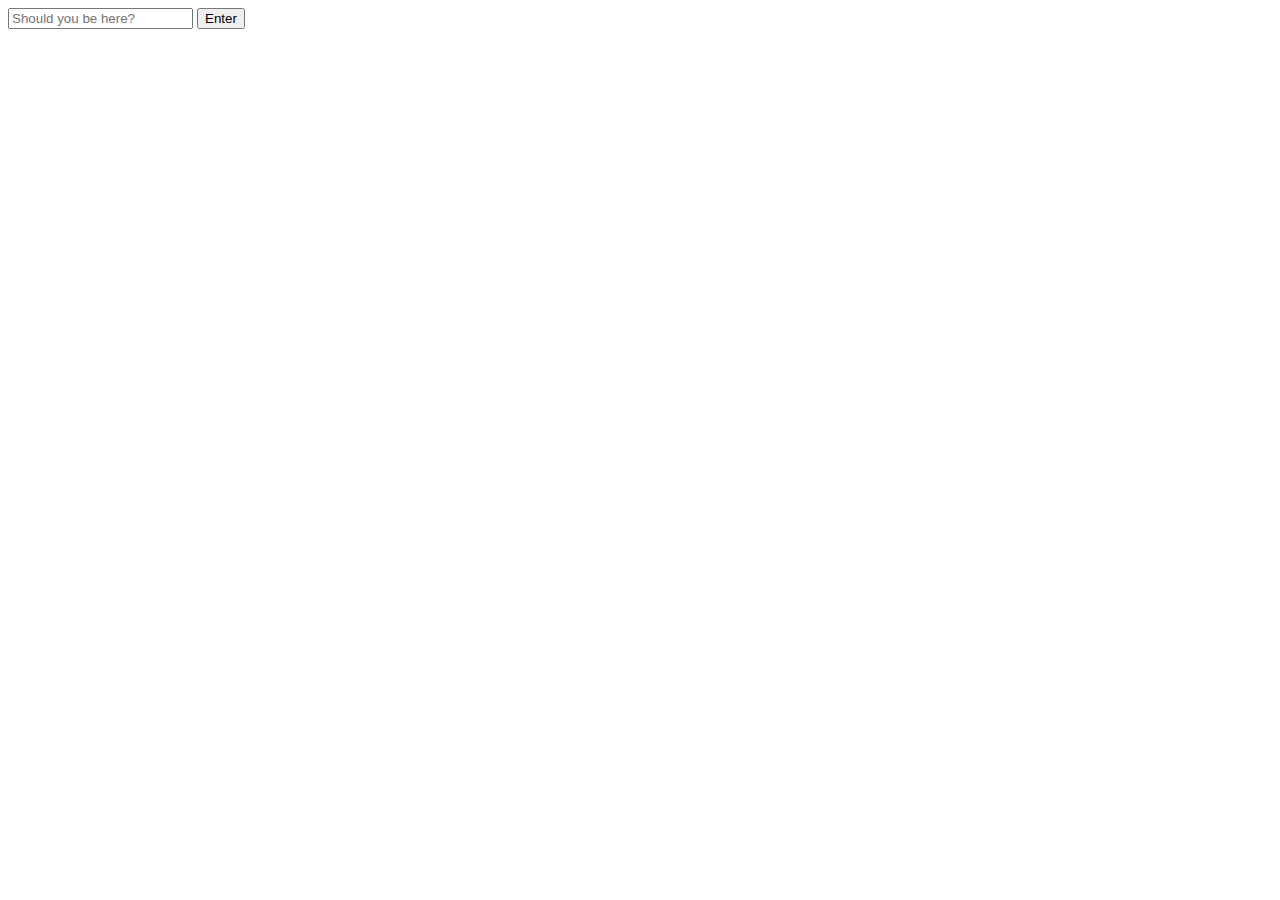
<file: index.html>
<!DOCTYPE html>
<html lang="en">

<head>
  <meta charset="utf-8">
  <meta http-equiv="X-UA-Compatible" content="IE=edge">
  <meta name="viewport" content="width=device-width, initial-scale=1">
  <title>Should you be here?</title>
</head>

<body>
  <input type="text" id="confirmIdentityBox" name="confirmIdentityBox" placeholder="Should you be here?">
  <input type="submit" id="confirmIdentityBtn" name="confirmIdentityBtn" value="Enter">

  <script src="https://ajax.googleapis.com/ajax/libs/jquery/1.12.4/jquery.min.js"></script>

  <script type="text/javascript">
  (function(){
    $("#confirmIdentityBtn").on("click", function(){
      var val = $("#confirmIdentityBox").val();
      if(val === "qwe"){
        var url = window.location.href;
        if(url.indexOf("index.html") > -1){
          url = url.replace("index.html", "uikits-cendyn-2017-01.html");
        } else {
          url = url + "uikits-cendyn-2017-01.html";
        }
        window.location = url;
      } else {
        alert("Try again!")
      }
    })
  }())
  </script>

</body>

</html>
</file>
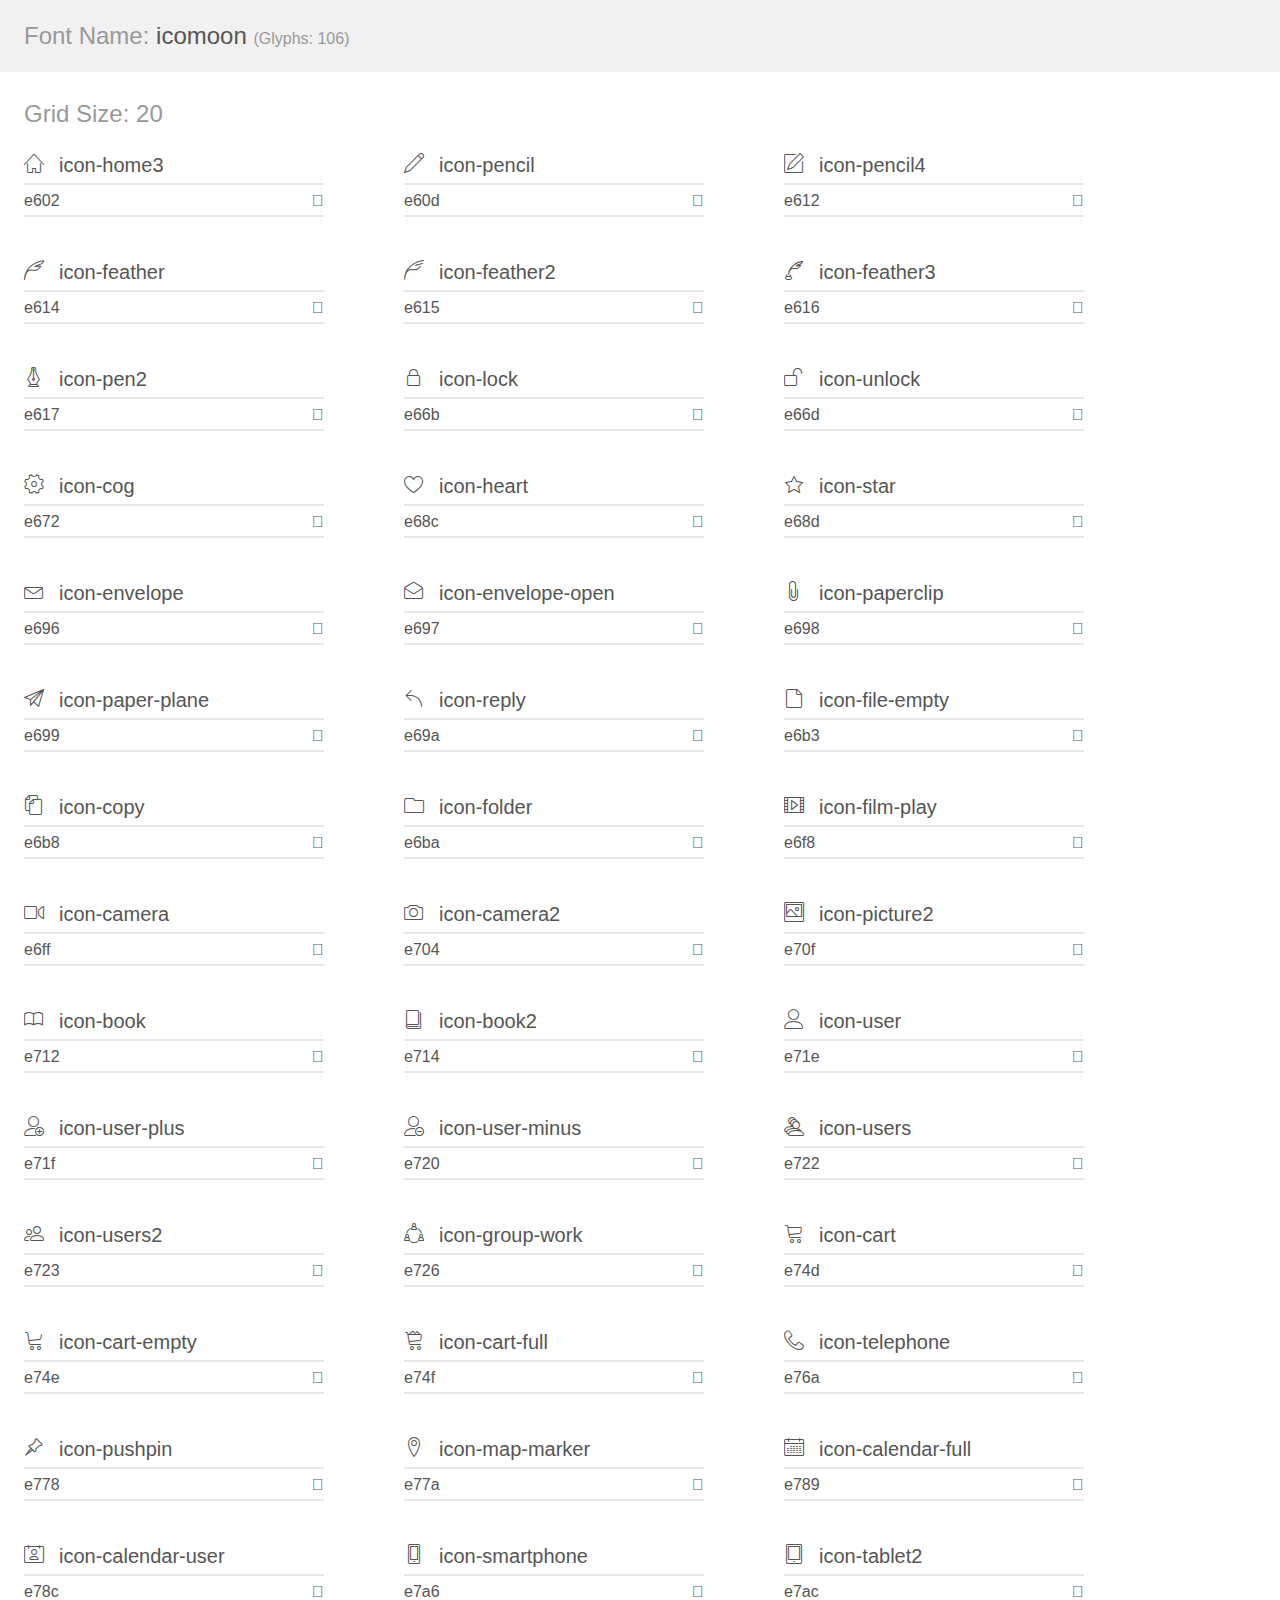
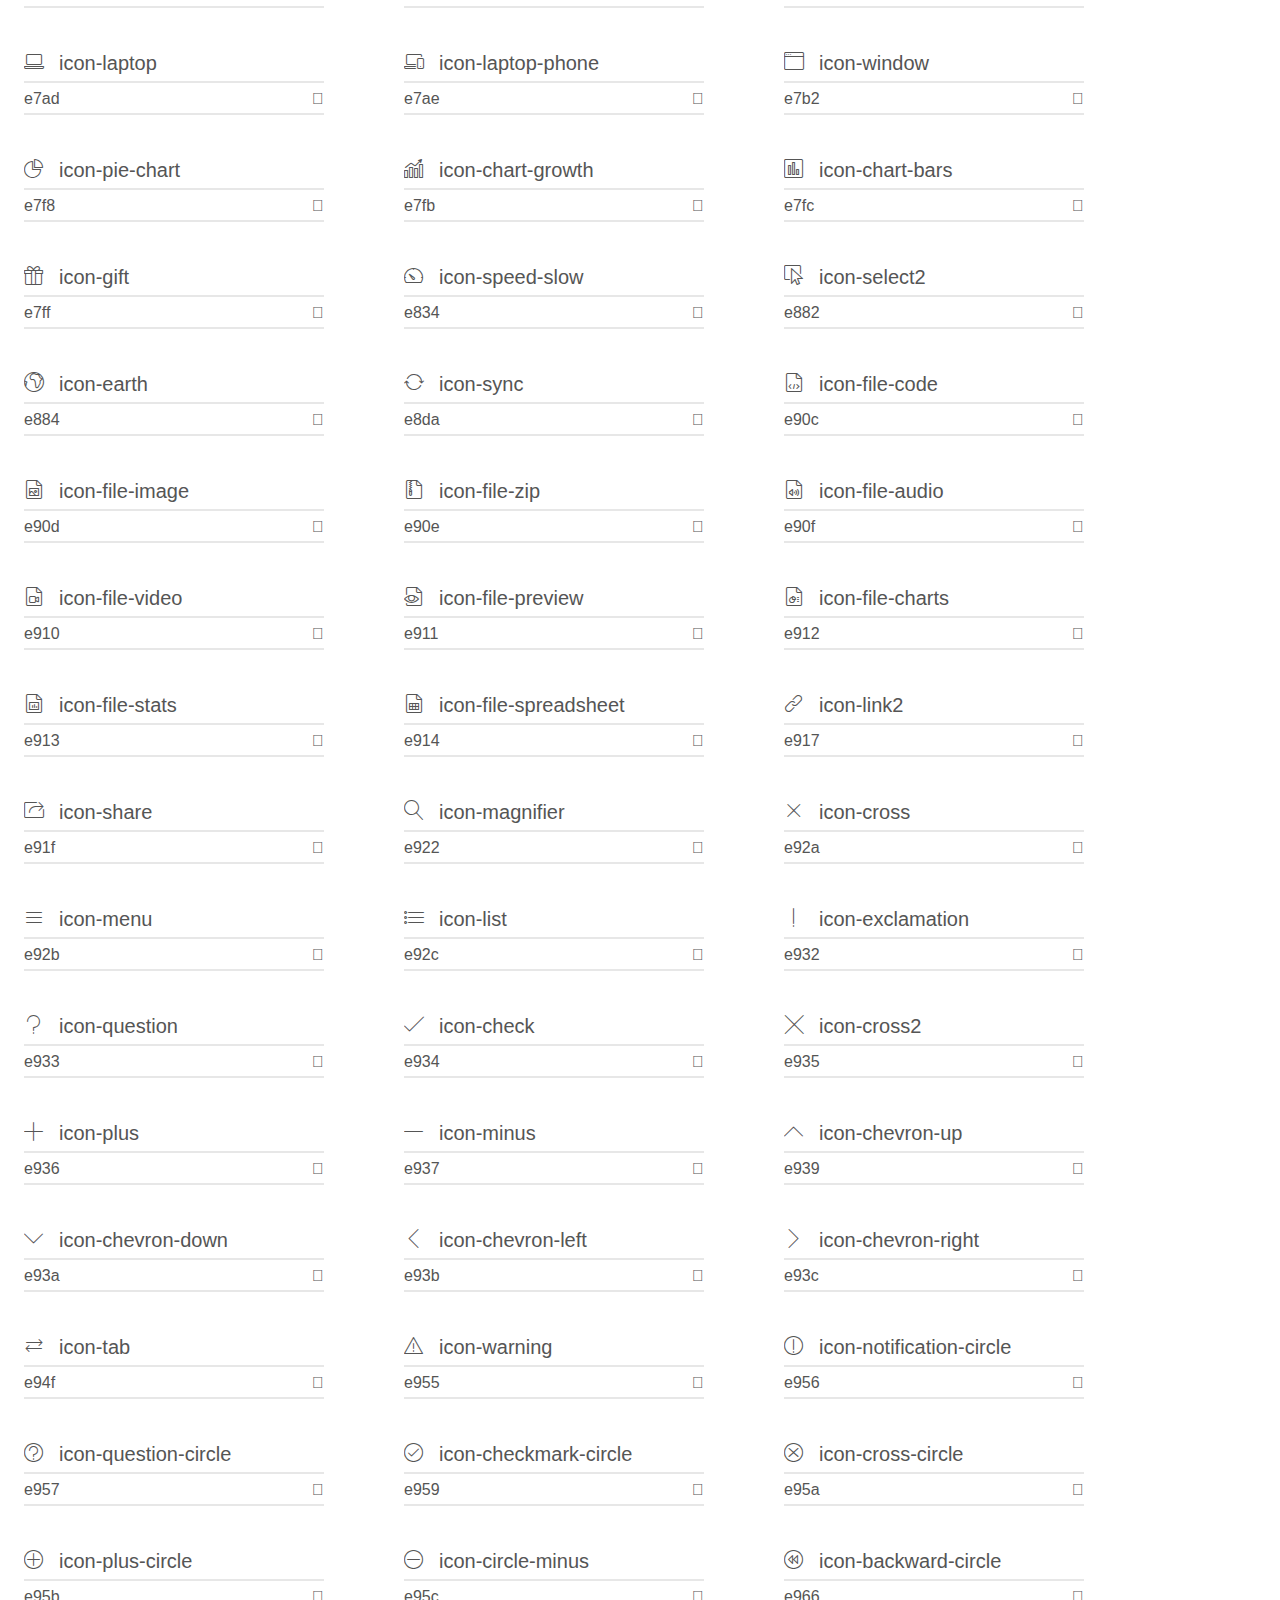
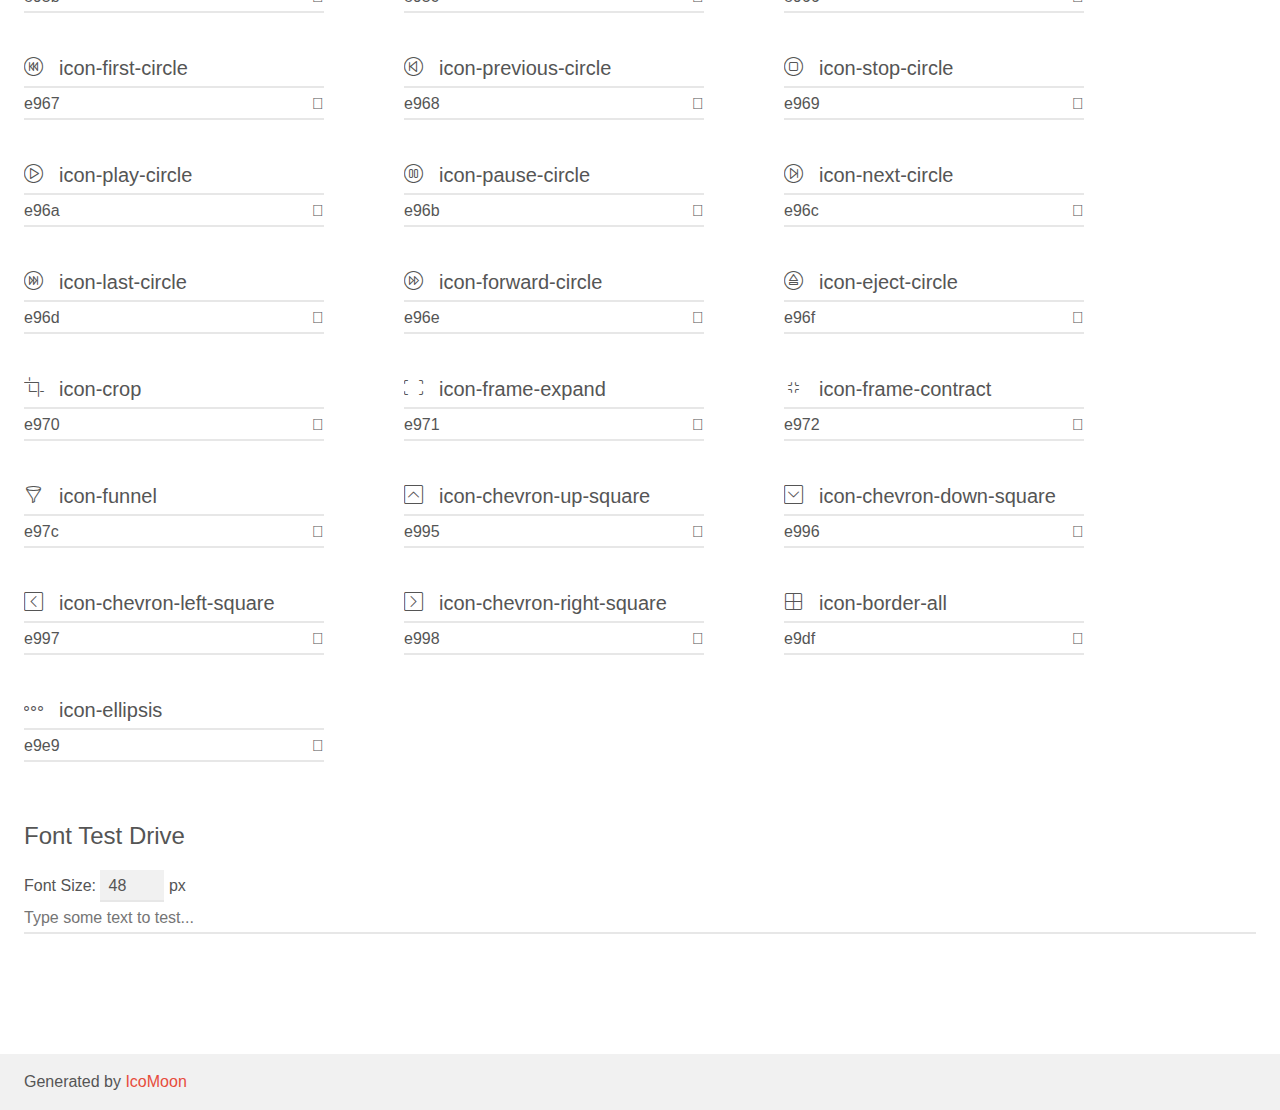
<file: icomoon/demo.html>
<!doctype html>
<html>
<head>
    <meta charset="utf-8">
    <title>IcoMoon Demo</title>
    <meta name="description" content="An Icon Font Generated By IcoMoon.io">
    <meta name="viewport" content="width=device-width, initial-scale=1">
    <link rel="stylesheet" href="demo-files/demo.css">
    <link rel="stylesheet" href="style.css"></head>
<body>
    <div class="bgc1 clearfix">
        <h1 class="mhmm mvm"><span class="fgc1">Font Name:</span> icomoon <small class="fgc1">(Glyphs:&nbsp;106)</small></h1>
    </div>
    <div class="clearfix mhl ptl">
        <h1 class="mvm mtn fgc1">Grid Size: 20</h1>
        <div class="glyph fs1">
            <div class="clearfix bshadow0 pbs">
                <span class="icon-home3">
                
                </span>
                <span class="mls"> icon-home3</span>
            </div>
            <fieldset class="fs0 size1of1 clearfix hidden-false">
                <input type="text" readonly value="e602" class="unit size1of2" />
                <input type="text" maxlength="1" readonly value="&#xe602;" class="unitRight size1of2 talign-right" />
            </fieldset>
            <div class="fs0 bshadow0 clearfix hidden-true">
                <span class="unit pvs fgc1">liga: </span>
                <input type="text" readonly value="home3, building3" class="liga unitRight" />
            </div>
        </div>
        <div class="glyph fs1">
            <div class="clearfix bshadow0 pbs">
                <span class="icon-pencil">
                
                </span>
                <span class="mls"> icon-pencil</span>
            </div>
            <fieldset class="fs0 size1of1 clearfix hidden-false">
                <input type="text" readonly value="e60d" class="unit size1of2" />
                <input type="text" maxlength="1" readonly value="&#xe60d;" class="unitRight size1of2 talign-right" />
            </fieldset>
            <div class="fs0 bshadow0 clearfix hidden-true">
                <span class="unit pvs fgc1">liga: </span>
                <input type="text" readonly value="pencil, write" class="liga unitRight" />
            </div>
        </div>
        <div class="glyph fs1">
            <div class="clearfix bshadow0 pbs">
                <span class="icon-pencil4">
                
                </span>
                <span class="mls"> icon-pencil4</span>
            </div>
            <fieldset class="fs0 size1of1 clearfix hidden-false">
                <input type="text" readonly value="e612" class="unit size1of2" />
                <input type="text" maxlength="1" readonly value="&#xe612;" class="unitRight size1of2 talign-right" />
            </fieldset>
            <div class="fs0 bshadow0 clearfix hidden-true">
                <span class="unit pvs fgc1">liga: </span>
                <input type="text" readonly value="pencil4, write5" class="liga unitRight" />
            </div>
        </div>
        <div class="glyph fs1">
            <div class="clearfix bshadow0 pbs">
                <span class="icon-feather">
                
                </span>
                <span class="mls"> icon-feather</span>
            </div>
            <fieldset class="fs0 size1of1 clearfix hidden-false">
                <input type="text" readonly value="e614" class="unit size1of2" />
                <input type="text" maxlength="1" readonly value="&#xe614;" class="unitRight size1of2 talign-right" />
            </fieldset>
            <div class="fs0 bshadow0 clearfix hidden-true">
                <span class="unit pvs fgc1">liga: </span>
                <input type="text" readonly value="feather, write7" class="liga unitRight" />
            </div>
        </div>
        <div class="glyph fs1">
            <div class="clearfix bshadow0 pbs">
                <span class="icon-feather2">
                
                </span>
                <span class="mls"> icon-feather2</span>
            </div>
            <fieldset class="fs0 size1of1 clearfix hidden-false">
                <input type="text" readonly value="e615" class="unit size1of2" />
                <input type="text" maxlength="1" readonly value="&#xe615;" class="unitRight size1of2 talign-right" />
            </fieldset>
            <div class="fs0 bshadow0 clearfix hidden-true">
                <span class="unit pvs fgc1">liga: </span>
                <input type="text" readonly value="feather2, write8" class="liga unitRight" />
            </div>
        </div>
        <div class="glyph fs1">
            <div class="clearfix bshadow0 pbs">
                <span class="icon-feather3">
                
                </span>
                <span class="mls"> icon-feather3</span>
            </div>
            <fieldset class="fs0 size1of1 clearfix hidden-false">
                <input type="text" readonly value="e616" class="unit size1of2" />
                <input type="text" maxlength="1" readonly value="&#xe616;" class="unitRight size1of2 talign-right" />
            </fieldset>
            <div class="fs0 bshadow0 clearfix hidden-true">
                <span class="unit pvs fgc1">liga: </span>
                <input type="text" readonly value="feather3, write9" class="liga unitRight" />
            </div>
        </div>
        <div class="glyph fs1">
            <div class="clearfix bshadow0 pbs">
                <span class="icon-pen2">
                
                </span>
                <span class="mls"> icon-pen2</span>
            </div>
            <fieldset class="fs0 size1of1 clearfix hidden-false">
                <input type="text" readonly value="e617" class="unit size1of2" />
                <input type="text" maxlength="1" readonly value="&#xe617;" class="unitRight size1of2 talign-right" />
            </fieldset>
            <div class="fs0 bshadow0 clearfix hidden-true">
                <span class="unit pvs fgc1">liga: </span>
                <input type="text" readonly value="pen2, write10" class="liga unitRight" />
            </div>
        </div>
        <div class="glyph fs1">
            <div class="clearfix bshadow0 pbs">
                <span class="icon-lock">
                
                </span>
                <span class="mls"> icon-lock</span>
            </div>
            <fieldset class="fs0 size1of1 clearfix hidden-false">
                <input type="text" readonly value="e66b" class="unit size1of2" />
                <input type="text" maxlength="1" readonly value="&#xe66b;" class="unitRight size1of2 talign-right" />
            </fieldset>
            <div class="fs0 bshadow0 clearfix hidden-true">
                <span class="unit pvs fgc1">liga: </span>
                <input type="text" readonly value="lock, privacy" class="liga unitRight" />
            </div>
        </div>
        <div class="glyph fs1">
            <div class="clearfix bshadow0 pbs">
                <span class="icon-unlock">
                
                </span>
                <span class="mls"> icon-unlock</span>
            </div>
            <fieldset class="fs0 size1of1 clearfix hidden-false">
                <input type="text" readonly value="e66d" class="unit size1of2" />
                <input type="text" maxlength="1" readonly value="&#xe66d;" class="unitRight size1of2 talign-right" />
            </fieldset>
            <div class="fs0 bshadow0 clearfix hidden-true">
                <span class="unit pvs fgc1">liga: </span>
                <input type="text" readonly value="unlock, lock2" class="liga unitRight" />
            </div>
        </div>
        <div class="glyph fs1">
            <div class="clearfix bshadow0 pbs">
                <span class="icon-cog">
                
                </span>
                <span class="mls"> icon-cog</span>
            </div>
            <fieldset class="fs0 size1of1 clearfix hidden-false">
                <input type="text" readonly value="e672" class="unit size1of2" />
                <input type="text" maxlength="1" readonly value="&#xe672;" class="unitRight size1of2 talign-right" />
            </fieldset>
            <div class="fs0 bshadow0 clearfix hidden-true">
                <span class="unit pvs fgc1">liga: </span>
                <input type="text" readonly value="cog, gear" class="liga unitRight" />
            </div>
        </div>
        <div class="glyph fs1">
            <div class="clearfix bshadow0 pbs">
                <span class="icon-heart">
                
                </span>
                <span class="mls"> icon-heart</span>
            </div>
            <fieldset class="fs0 size1of1 clearfix hidden-false">
                <input type="text" readonly value="e68c" class="unit size1of2" />
                <input type="text" maxlength="1" readonly value="&#xe68c;" class="unitRight size1of2 talign-right" />
            </fieldset>
            <div class="fs0 bshadow0 clearfix hidden-true">
                <span class="unit pvs fgc1">liga: </span>
                <input type="text" readonly value="heart, love" class="liga unitRight" />
            </div>
        </div>
        <div class="glyph fs1">
            <div class="clearfix bshadow0 pbs">
                <span class="icon-star">
                
                </span>
                <span class="mls"> icon-star</span>
            </div>
            <fieldset class="fs0 size1of1 clearfix hidden-false">
                <input type="text" readonly value="e68d" class="unit size1of2" />
                <input type="text" maxlength="1" readonly value="&#xe68d;" class="unitRight size1of2 talign-right" />
            </fieldset>
            <div class="fs0 bshadow0 clearfix hidden-true">
                <span class="unit pvs fgc1">liga: </span>
                <input type="text" readonly value="star, rating" class="liga unitRight" />
            </div>
        </div>
        <div class="glyph fs1">
            <div class="clearfix bshadow0 pbs">
                <span class="icon-envelope">
                
                </span>
                <span class="mls"> icon-envelope</span>
            </div>
            <fieldset class="fs0 size1of1 clearfix hidden-false">
                <input type="text" readonly value="e696" class="unit size1of2" />
                <input type="text" maxlength="1" readonly value="&#xe696;" class="unitRight size1of2 talign-right" />
            </fieldset>
            <div class="fs0 bshadow0 clearfix hidden-true">
                <span class="unit pvs fgc1">liga: </span>
                <input type="text" readonly value="envelope, mail2" class="liga unitRight" />
            </div>
        </div>
        <div class="glyph fs1">
            <div class="clearfix bshadow0 pbs">
                <span class="icon-envelope-open">
                
                </span>
                <span class="mls"> icon-envelope-open</span>
            </div>
            <fieldset class="fs0 size1of1 clearfix hidden-false">
                <input type="text" readonly value="e697" class="unit size1of2" />
                <input type="text" maxlength="1" readonly value="&#xe697;" class="unitRight size1of2 talign-right" />
            </fieldset>
            <div class="fs0 bshadow0 clearfix hidden-true">
                <span class="unit pvs fgc1">liga: </span>
                <input type="text" readonly value="envelope-open, mail3" class="liga unitRight" />
            </div>
        </div>
        <div class="glyph fs1">
            <div class="clearfix bshadow0 pbs">
                <span class="icon-paperclip">
                
                </span>
                <span class="mls"> icon-paperclip</span>
            </div>
            <fieldset class="fs0 size1of1 clearfix hidden-false">
                <input type="text" readonly value="e698" class="unit size1of2" />
                <input type="text" maxlength="1" readonly value="&#xe698;" class="unitRight size1of2 talign-right" />
            </fieldset>
            <div class="fs0 bshadow0 clearfix hidden-true">
                <span class="unit pvs fgc1">liga: </span>
                <input type="text" readonly value="paperclip, attachment" class="liga unitRight" />
            </div>
        </div>
        <div class="glyph fs1">
            <div class="clearfix bshadow0 pbs">
                <span class="icon-paper-plane">
                
                </span>
                <span class="mls"> icon-paper-plane</span>
            </div>
            <fieldset class="fs0 size1of1 clearfix hidden-false">
                <input type="text" readonly value="e699" class="unit size1of2" />
                <input type="text" maxlength="1" readonly value="&#xe699;" class="unitRight size1of2 talign-right" />
            </fieldset>
            <div class="fs0 bshadow0 clearfix hidden-true">
                <span class="unit pvs fgc1">liga: </span>
                <input type="text" readonly value="paper-plane, mail4" class="liga unitRight" />
            </div>
        </div>
        <div class="glyph fs1">
            <div class="clearfix bshadow0 pbs">
                <span class="icon-reply">
                
                </span>
                <span class="mls"> icon-reply</span>
            </div>
            <fieldset class="fs0 size1of1 clearfix hidden-false">
                <input type="text" readonly value="e69a" class="unit size1of2" />
                <input type="text" maxlength="1" readonly value="&#xe69a;" class="unitRight size1of2 talign-right" />
            </fieldset>
            <div class="fs0 bshadow0 clearfix hidden-true">
                <span class="unit pvs fgc1">liga: </span>
                <input type="text" readonly value="reply, left" class="liga unitRight" />
            </div>
        </div>
        <div class="glyph fs1">
            <div class="clearfix bshadow0 pbs">
                <span class="icon-file-empty">
                
                </span>
                <span class="mls"> icon-file-empty</span>
            </div>
            <fieldset class="fs0 size1of1 clearfix hidden-false">
                <input type="text" readonly value="e6b3" class="unit size1of2" />
                <input type="text" maxlength="1" readonly value="&#xe6b3;" class="unitRight size1of2 talign-right" />
            </fieldset>
            <div class="fs0 bshadow0 clearfix hidden-true">
                <span class="unit pvs fgc1">liga: </span>
                <input type="text" readonly value="file-empty, file" class="liga unitRight" />
            </div>
        </div>
        <div class="glyph fs1">
            <div class="clearfix bshadow0 pbs">
                <span class="icon-copy">
                
                </span>
                <span class="mls"> icon-copy</span>
            </div>
            <fieldset class="fs0 size1of1 clearfix hidden-false">
                <input type="text" readonly value="e6b8" class="unit size1of2" />
                <input type="text" maxlength="1" readonly value="&#xe6b8;" class="unitRight size1of2 talign-right" />
            </fieldset>
            <div class="fs0 bshadow0 clearfix hidden-true">
                <span class="unit pvs fgc1">liga: </span>
                <input type="text" readonly value="copy, files2" class="liga unitRight" />
            </div>
        </div>
        <div class="glyph fs1">
            <div class="clearfix bshadow0 pbs">
                <span class="icon-folder">
                
                </span>
                <span class="mls"> icon-folder</span>
            </div>
            <fieldset class="fs0 size1of1 clearfix hidden-false">
                <input type="text" readonly value="e6ba" class="unit size1of2" />
                <input type="text" maxlength="1" readonly value="&#xe6ba;" class="unitRight size1of2 talign-right" />
            </fieldset>
            <div class="fs0 bshadow0 clearfix hidden-true">
                <span class="unit pvs fgc1">liga: </span>
                <input type="text" readonly value="folder, directory" class="liga unitRight" />
            </div>
        </div>
        <div class="glyph fs1">
            <div class="clearfix bshadow0 pbs">
                <span class="icon-film-play">
                
                </span>
                <span class="mls"> icon-film-play</span>
            </div>
            <fieldset class="fs0 size1of1 clearfix hidden-false">
                <input type="text" readonly value="e6f8" class="unit size1of2" />
                <input type="text" maxlength="1" readonly value="&#xe6f8;" class="unitRight size1of2 talign-right" />
            </fieldset>
            <div class="fs0 bshadow0 clearfix hidden-true">
                <span class="unit pvs fgc1">liga: </span>
                <input type="text" readonly value="film-play, video2" class="liga unitRight" />
            </div>
        </div>
        <div class="glyph fs1">
            <div class="clearfix bshadow0 pbs">
                <span class="icon-camera">
                
                </span>
                <span class="mls"> icon-camera</span>
            </div>
            <fieldset class="fs0 size1of1 clearfix hidden-false">
                <input type="text" readonly value="e6ff" class="unit size1of2" />
                <input type="text" maxlength="1" readonly value="&#xe6ff;" class="unitRight size1of2 talign-right" />
            </fieldset>
            <div class="fs0 bshadow0 clearfix hidden-true">
                <span class="unit pvs fgc1">liga: </span>
                <input type="text" readonly value="camera, video5" class="liga unitRight" />
            </div>
        </div>
        <div class="glyph fs1">
            <div class="clearfix bshadow0 pbs">
                <span class="icon-camera2">
                
                </span>
                <span class="mls"> icon-camera2</span>
            </div>
            <fieldset class="fs0 size1of1 clearfix hidden-false">
                <input type="text" readonly value="e704" class="unit size1of2" />
                <input type="text" maxlength="1" readonly value="&#xe704;" class="unitRight size1of2 talign-right" />
            </fieldset>
            <div class="fs0 bshadow0 clearfix hidden-true">
                <span class="unit pvs fgc1">liga: </span>
                <input type="text" readonly value="camera2, photo2" class="liga unitRight" />
            </div>
        </div>
        <div class="glyph fs1">
            <div class="clearfix bshadow0 pbs">
                <span class="icon-picture2">
                
                </span>
                <span class="mls"> icon-picture2</span>
            </div>
            <fieldset class="fs0 size1of1 clearfix hidden-false">
                <input type="text" readonly value="e70f" class="unit size1of2" />
                <input type="text" maxlength="1" readonly value="&#xe70f;" class="unitRight size1of2 talign-right" />
            </fieldset>
            <div class="fs0 bshadow0 clearfix hidden-true">
                <span class="unit pvs fgc1">liga: </span>
                <input type="text" readonly value="picture2, photo6" class="liga unitRight" />
            </div>
        </div>
        <div class="glyph fs1">
            <div class="clearfix bshadow0 pbs">
                <span class="icon-book">
                
                </span>
                <span class="mls"> icon-book</span>
            </div>
            <fieldset class="fs0 size1of1 clearfix hidden-false">
                <input type="text" readonly value="e712" class="unit size1of2" />
                <input type="text" maxlength="1" readonly value="&#xe712;" class="unitRight size1of2 talign-right" />
            </fieldset>
            <div class="fs0 bshadow0 clearfix hidden-true">
                <span class="unit pvs fgc1">liga: </span>
                <input type="text" readonly value="book, read" class="liga unitRight" />
            </div>
        </div>
        <div class="glyph fs1">
            <div class="clearfix bshadow0 pbs">
                <span class="icon-book2">
                
                </span>
                <span class="mls"> icon-book2</span>
            </div>
            <fieldset class="fs0 size1of1 clearfix hidden-false">
                <input type="text" readonly value="e714" class="unit size1of2" />
                <input type="text" maxlength="1" readonly value="&#xe714;" class="unitRight size1of2 talign-right" />
            </fieldset>
            <div class="fs0 bshadow0 clearfix hidden-true">
                <span class="unit pvs fgc1">liga: </span>
                <input type="text" readonly value="book3, read2" class="liga unitRight" />
            </div>
        </div>
        <div class="glyph fs1">
            <div class="clearfix bshadow0 pbs">
                <span class="icon-user">
                
                </span>
                <span class="mls"> icon-user</span>
            </div>
            <fieldset class="fs0 size1of1 clearfix hidden-false">
                <input type="text" readonly value="e71e" class="unit size1of2" />
                <input type="text" maxlength="1" readonly value="&#xe71e;" class="unitRight size1of2 talign-right" />
            </fieldset>
            <div class="fs0 bshadow0 clearfix hidden-true">
                <span class="unit pvs fgc1">liga: </span>
                <input type="text" readonly value="user, persona" class="liga unitRight" />
            </div>
        </div>
        <div class="glyph fs1">
            <div class="clearfix bshadow0 pbs">
                <span class="icon-user-plus">
                
                </span>
                <span class="mls"> icon-user-plus</span>
            </div>
            <fieldset class="fs0 size1of1 clearfix hidden-false">
                <input type="text" readonly value="e71f" class="unit size1of2" />
                <input type="text" maxlength="1" readonly value="&#xe71f;" class="unitRight size1of2 talign-right" />
            </fieldset>
            <div class="fs0 bshadow0 clearfix hidden-true">
                <span class="unit pvs fgc1">liga: </span>
                <input type="text" readonly value="user-plus, user2" class="liga unitRight" />
            </div>
        </div>
        <div class="glyph fs1">
            <div class="clearfix bshadow0 pbs">
                <span class="icon-user-minus">
                
                </span>
                <span class="mls"> icon-user-minus</span>
            </div>
            <fieldset class="fs0 size1of1 clearfix hidden-false">
                <input type="text" readonly value="e720" class="unit size1of2" />
                <input type="text" maxlength="1" readonly value="&#xe720;" class="unitRight size1of2 talign-right" />
            </fieldset>
            <div class="fs0 bshadow0 clearfix hidden-true">
                <span class="unit pvs fgc1">liga: </span>
                <input type="text" readonly value="user-minus, user3" class="liga unitRight" />
            </div>
        </div>
        <div class="glyph fs1">
            <div class="clearfix bshadow0 pbs">
                <span class="icon-users">
                
                </span>
                <span class="mls"> icon-users</span>
            </div>
            <fieldset class="fs0 size1of1 clearfix hidden-false">
                <input type="text" readonly value="e722" class="unit size1of2" />
                <input type="text" maxlength="1" readonly value="&#xe722;" class="unitRight size1of2 talign-right" />
            </fieldset>
            <div class="fs0 bshadow0 clearfix hidden-true">
                <span class="unit pvs fgc1">liga: </span>
                <input type="text" readonly value="users, group" class="liga unitRight" />
            </div>
        </div>
        <div class="glyph fs1">
            <div class="clearfix bshadow0 pbs">
                <span class="icon-users2">
                
                </span>
                <span class="mls"> icon-users2</span>
            </div>
            <fieldset class="fs0 size1of1 clearfix hidden-false">
                <input type="text" readonly value="e723" class="unit size1of2" />
                <input type="text" maxlength="1" readonly value="&#xe723;" class="unitRight size1of2 talign-right" />
            </fieldset>
            <div class="fs0 bshadow0 clearfix hidden-true">
                <span class="unit pvs fgc1">liga: </span>
                <input type="text" readonly value="users2, group2" class="liga unitRight" />
            </div>
        </div>
        <div class="glyph fs1">
            <div class="clearfix bshadow0 pbs">
                <span class="icon-group-work">
                
                </span>
                <span class="mls"> icon-group-work</span>
            </div>
            <fieldset class="fs0 size1of1 clearfix hidden-false">
                <input type="text" readonly value="e726" class="unit size1of2" />
                <input type="text" maxlength="1" readonly value="&#xe726;" class="unitRight size1of2 talign-right" />
            </fieldset>
            <div class="fs0 bshadow0 clearfix hidden-true">
                <span class="unit pvs fgc1">liga: </span>
                <input type="text" readonly value="group-work, group5" class="liga unitRight" />
            </div>
        </div>
        <div class="glyph fs1">
            <div class="clearfix bshadow0 pbs">
                <span class="icon-cart">
                
                </span>
                <span class="mls"> icon-cart</span>
            </div>
            <fieldset class="fs0 size1of1 clearfix hidden-false">
                <input type="text" readonly value="e74d" class="unit size1of2" />
                <input type="text" maxlength="1" readonly value="&#xe74d;" class="unitRight size1of2 talign-right" />
            </fieldset>
            <div class="fs0 bshadow0 clearfix hidden-true">
                <span class="unit pvs fgc1">liga: </span>
                <input type="text" readonly value="cart, shop5" class="liga unitRight" />
            </div>
        </div>
        <div class="glyph fs1">
            <div class="clearfix bshadow0 pbs">
                <span class="icon-cart-empty">
                
                </span>
                <span class="mls"> icon-cart-empty</span>
            </div>
            <fieldset class="fs0 size1of1 clearfix hidden-false">
                <input type="text" readonly value="e74e" class="unit size1of2" />
                <input type="text" maxlength="1" readonly value="&#xe74e;" class="unitRight size1of2 talign-right" />
            </fieldset>
            <div class="fs0 bshadow0 clearfix hidden-true">
                <span class="unit pvs fgc1">liga: </span>
                <input type="text" readonly value="cart-empty, shop6" class="liga unitRight" />
            </div>
        </div>
        <div class="glyph fs1">
            <div class="clearfix bshadow0 pbs">
                <span class="icon-cart-full">
                
                </span>
                <span class="mls"> icon-cart-full</span>
            </div>
            <fieldset class="fs0 size1of1 clearfix hidden-false">
                <input type="text" readonly value="e74f" class="unit size1of2" />
                <input type="text" maxlength="1" readonly value="&#xe74f;" class="unitRight size1of2 talign-right" />
            </fieldset>
            <div class="fs0 bshadow0 clearfix hidden-true">
                <span class="unit pvs fgc1">liga: </span>
                <input type="text" readonly value="cart-full, shop7" class="liga unitRight" />
            </div>
        </div>
        <div class="glyph fs1">
            <div class="clearfix bshadow0 pbs">
                <span class="icon-telephone">
                
                </span>
                <span class="mls"> icon-telephone</span>
            </div>
            <fieldset class="fs0 size1of1 clearfix hidden-false">
                <input type="text" readonly value="e76a" class="unit size1of2" />
                <input type="text" maxlength="1" readonly value="&#xe76a;" class="unitRight size1of2 talign-right" />
            </fieldset>
            <div class="fs0 bshadow0 clearfix hidden-true">
                <span class="unit pvs fgc1">liga: </span>
                <input type="text" readonly value="telephone, phone" class="liga unitRight" />
            </div>
        </div>
        <div class="glyph fs1">
            <div class="clearfix bshadow0 pbs">
                <span class="icon-pushpin">
                
                </span>
                <span class="mls"> icon-pushpin</span>
            </div>
            <fieldset class="fs0 size1of1 clearfix hidden-false">
                <input type="text" readonly value="e778" class="unit size1of2" />
                <input type="text" maxlength="1" readonly value="&#xe778;" class="unitRight size1of2 talign-right" />
            </fieldset>
            <div class="fs0 bshadow0 clearfix hidden-true">
                <span class="unit pvs fgc1">liga: </span>
                <input type="text" readonly value="pushpin, pin" class="liga unitRight" />
            </div>
        </div>
        <div class="glyph fs1">
            <div class="clearfix bshadow0 pbs">
                <span class="icon-map-marker">
                
                </span>
                <span class="mls"> icon-map-marker</span>
            </div>
            <fieldset class="fs0 size1of1 clearfix hidden-false">
                <input type="text" readonly value="e77a" class="unit size1of2" />
                <input type="text" maxlength="1" readonly value="&#xe77a;" class="unitRight size1of2 talign-right" />
            </fieldset>
            <div class="fs0 bshadow0 clearfix hidden-true">
                <span class="unit pvs fgc1">liga: </span>
                <input type="text" readonly value="map-marker, pin3" class="liga unitRight" />
            </div>
        </div>
        <div class="glyph fs1">
            <div class="clearfix bshadow0 pbs">
                <span class="icon-calendar-full">
                
                </span>
                <span class="mls"> icon-calendar-full</span>
            </div>
            <fieldset class="fs0 size1of1 clearfix hidden-false">
                <input type="text" readonly value="e789" class="unit size1of2" />
                <input type="text" maxlength="1" readonly value="&#xe789;" class="unitRight size1of2 talign-right" />
            </fieldset>
            <div class="fs0 bshadow0 clearfix hidden-true">
                <span class="unit pvs fgc1">liga: </span>
                <input type="text" readonly value="calendar-full, calendar5" class="liga unitRight" />
            </div>
        </div>
        <div class="glyph fs1">
            <div class="clearfix bshadow0 pbs">
                <span class="icon-calendar-user">
                
                </span>
                <span class="mls"> icon-calendar-user</span>
            </div>
            <fieldset class="fs0 size1of1 clearfix hidden-false">
                <input type="text" readonly value="e78c" class="unit size1of2" />
                <input type="text" maxlength="1" readonly value="&#xe78c;" class="unitRight size1of2 talign-right" />
            </fieldset>
            <div class="fs0 bshadow0 clearfix hidden-true">
                <span class="unit pvs fgc1">liga: </span>
                <input type="text" readonly value="calendar-user, calendar8" class="liga unitRight" />
            </div>
        </div>
        <div class="glyph fs1">
            <div class="clearfix bshadow0 pbs">
                <span class="icon-smartphone">
                
                </span>
                <span class="mls"> icon-smartphone</span>
            </div>
            <fieldset class="fs0 size1of1 clearfix hidden-false">
                <input type="text" readonly value="e7a6" class="unit size1of2" />
                <input type="text" maxlength="1" readonly value="&#xe7a6;" class="unitRight size1of2 talign-right" />
            </fieldset>
            <div class="fs0 bshadow0 clearfix hidden-true">
                <span class="unit pvs fgc1">liga: </span>
                <input type="text" readonly value="smartphone, mobile2" class="liga unitRight" />
            </div>
        </div>
        <div class="glyph fs1">
            <div class="clearfix bshadow0 pbs">
                <span class="icon-tablet2">
                
                </span>
                <span class="mls"> icon-tablet2</span>
            </div>
            <fieldset class="fs0 size1of1 clearfix hidden-false">
                <input type="text" readonly value="e7ac" class="unit size1of2" />
                <input type="text" maxlength="1" readonly value="&#xe7ac;" class="unitRight size1of2 talign-right" />
            </fieldset>
            <div class="fs0 bshadow0 clearfix hidden-true">
                <span class="unit pvs fgc1">liga: </span>
                <input type="text" readonly value="tablet2, mobile8" class="liga unitRight" />
            </div>
        </div>
        <div class="glyph fs1">
            <div class="clearfix bshadow0 pbs">
                <span class="icon-laptop">
                
                </span>
                <span class="mls"> icon-laptop</span>
            </div>
            <fieldset class="fs0 size1of1 clearfix hidden-false">
                <input type="text" readonly value="e7ad" class="unit size1of2" />
                <input type="text" maxlength="1" readonly value="&#xe7ad;" class="unitRight size1of2 talign-right" />
            </fieldset>
            <div class="fs0 bshadow0 clearfix hidden-true">
                <span class="unit pvs fgc1">liga: </span>
                <input type="text" readonly value="laptop, computer" class="liga unitRight" />
            </div>
        </div>
        <div class="glyph fs1">
            <div class="clearfix bshadow0 pbs">
                <span class="icon-laptop-phone">
                
                </span>
                <span class="mls"> icon-laptop-phone</span>
            </div>
            <fieldset class="fs0 size1of1 clearfix hidden-false">
                <input type="text" readonly value="e7ae" class="unit size1of2" />
                <input type="text" maxlength="1" readonly value="&#xe7ae;" class="unitRight size1of2 talign-right" />
            </fieldset>
            <div class="fs0 bshadow0 clearfix hidden-true">
                <span class="unit pvs fgc1">liga: </span>
                <input type="text" readonly value="laptop-phone, devices" class="liga unitRight" />
            </div>
        </div>
        <div class="glyph fs1">
            <div class="clearfix bshadow0 pbs">
                <span class="icon-window">
                
                </span>
                <span class="mls"> icon-window</span>
            </div>
            <fieldset class="fs0 size1of1 clearfix hidden-false">
                <input type="text" readonly value="e7b2" class="unit size1of2" />
                <input type="text" maxlength="1" readonly value="&#xe7b2;" class="unitRight size1of2 talign-right" />
            </fieldset>
            <div class="fs0 bshadow0 clearfix hidden-true">
                <span class="unit pvs fgc1">liga: </span>
                <input type="text" readonly value="window, program" class="liga unitRight" />
            </div>
        </div>
        <div class="glyph fs1">
            <div class="clearfix bshadow0 pbs">
                <span class="icon-pie-chart">
                
                </span>
                <span class="mls"> icon-pie-chart</span>
            </div>
            <fieldset class="fs0 size1of1 clearfix hidden-false">
                <input type="text" readonly value="e7f8" class="unit size1of2" />
                <input type="text" maxlength="1" readonly value="&#xe7f8;" class="unitRight size1of2 talign-right" />
            </fieldset>
            <div class="fs0 bshadow0 clearfix hidden-true">
                <span class="unit pvs fgc1">liga: </span>
                <input type="text" readonly value="pie-chart, chart" class="liga unitRight" />
            </div>
        </div>
        <div class="glyph fs1">
            <div class="clearfix bshadow0 pbs">
                <span class="icon-chart-growth">
                
                </span>
                <span class="mls"> icon-chart-growth</span>
            </div>
            <fieldset class="fs0 size1of1 clearfix hidden-false">
                <input type="text" readonly value="e7fb" class="unit size1of2" />
                <input type="text" maxlength="1" readonly value="&#xe7fb;" class="unitRight size1of2 talign-right" />
            </fieldset>
            <div class="fs0 bshadow0 clearfix hidden-true">
                <span class="unit pvs fgc1">liga: </span>
                <input type="text" readonly value="chart-growth, chart4" class="liga unitRight" />
            </div>
        </div>
        <div class="glyph fs1">
            <div class="clearfix bshadow0 pbs">
                <span class="icon-chart-bars">
                
                </span>
                <span class="mls"> icon-chart-bars</span>
            </div>
            <fieldset class="fs0 size1of1 clearfix hidden-false">
                <input type="text" readonly value="e7fc" class="unit size1of2" />
                <input type="text" maxlength="1" readonly value="&#xe7fc;" class="unitRight size1of2 talign-right" />
            </fieldset>
            <div class="fs0 bshadow0 clearfix hidden-true">
                <span class="unit pvs fgc1">liga: </span>
                <input type="text" readonly value="chart-bars, chart5" class="liga unitRight" />
            </div>
        </div>
        <div class="glyph fs1">
            <div class="clearfix bshadow0 pbs">
                <span class="icon-gift">
                
                </span>
                <span class="mls"> icon-gift</span>
            </div>
            <fieldset class="fs0 size1of1 clearfix hidden-false">
                <input type="text" readonly value="e7ff" class="unit size1of2" />
                <input type="text" maxlength="1" readonly value="&#xe7ff;" class="unitRight size1of2 talign-right" />
            </fieldset>
            <div class="fs0 bshadow0 clearfix hidden-true">
                <span class="unit pvs fgc1">liga: </span>
                <input type="text" readonly value="gift, birthday2" class="liga unitRight" />
            </div>
        </div>
        <div class="glyph fs1">
            <div class="clearfix bshadow0 pbs">
                <span class="icon-speed-slow">
                
                </span>
                <span class="mls"> icon-speed-slow</span>
            </div>
            <fieldset class="fs0 size1of1 clearfix hidden-false">
                <input type="text" readonly value="e834" class="unit size1of2" />
                <input type="text" maxlength="1" readonly value="&#xe834;" class="unitRight size1of2 talign-right" />
            </fieldset>
            <div class="fs0 bshadow0 clearfix hidden-true">
                <span class="unit pvs fgc1">liga: </span>
                <input type="text" readonly value="speed-slow, gauge" class="liga unitRight" />
            </div>
        </div>
        <div class="glyph fs1">
            <div class="clearfix bshadow0 pbs">
                <span class="icon-select2">
                
                </span>
                <span class="mls"> icon-select2</span>
            </div>
            <fieldset class="fs0 size1of1 clearfix hidden-false">
                <input type="text" readonly value="e882" class="unit size1of2" />
                <input type="text" maxlength="1" readonly value="&#xe882;" class="unitRight size1of2 talign-right" />
            </fieldset>
            <div class="fs0 bshadow0 clearfix hidden-true">
                <span class="unit pvs fgc1">liga: </span>
                <input type="text" readonly value="select2, cursor2" class="liga unitRight" />
            </div>
        </div>
        <div class="glyph fs1">
            <div class="clearfix bshadow0 pbs">
                <span class="icon-earth">
                
                </span>
                <span class="mls"> icon-earth</span>
            </div>
            <fieldset class="fs0 size1of1 clearfix hidden-false">
                <input type="text" readonly value="e884" class="unit size1of2" />
                <input type="text" maxlength="1" readonly value="&#xe884;" class="unitRight size1of2 talign-right" />
            </fieldset>
            <div class="fs0 bshadow0 clearfix hidden-true">
                <span class="unit pvs fgc1">liga: </span>
                <input type="text" readonly value="earth, globe" class="liga unitRight" />
            </div>
        </div>
        <div class="glyph fs1">
            <div class="clearfix bshadow0 pbs">
                <span class="icon-sync">
                
                </span>
                <span class="mls"> icon-sync</span>
            </div>
            <fieldset class="fs0 size1of1 clearfix hidden-false">
                <input type="text" readonly value="e8da" class="unit size1of2" />
                <input type="text" maxlength="1" readonly value="&#xe8da;" class="unitRight size1of2 talign-right" />
            </fieldset>
            <div class="fs0 bshadow0 clearfix hidden-true">
                <span class="unit pvs fgc1">liga: </span>
                <input type="text" readonly value="sync, spinner6" class="liga unitRight" />
            </div>
        </div>
        <div class="glyph fs1">
            <div class="clearfix bshadow0 pbs">
                <span class="icon-file-code">
                
                </span>
                <span class="mls"> icon-file-code</span>
            </div>
            <fieldset class="fs0 size1of1 clearfix hidden-false">
                <input type="text" readonly value="e90c" class="unit size1of2" />
                <input type="text" maxlength="1" readonly value="&#xe90c;" class="unitRight size1of2 talign-right" />
            </fieldset>
            <div class="fs0 bshadow0 clearfix hidden-true">
                <span class="unit pvs fgc1">liga: </span>
                <input type="text" readonly value="file-code, file7" class="liga unitRight" />
            </div>
        </div>
        <div class="glyph fs1">
            <div class="clearfix bshadow0 pbs">
                <span class="icon-file-image">
                
                </span>
                <span class="mls"> icon-file-image</span>
            </div>
            <fieldset class="fs0 size1of1 clearfix hidden-false">
                <input type="text" readonly value="e90d" class="unit size1of2" />
                <input type="text" maxlength="1" readonly value="&#xe90d;" class="unitRight size1of2 talign-right" />
            </fieldset>
            <div class="fs0 bshadow0 clearfix hidden-true">
                <span class="unit pvs fgc1">liga: </span>
                <input type="text" readonly value="file-image, file8" class="liga unitRight" />
            </div>
        </div>
        <div class="glyph fs1">
            <div class="clearfix bshadow0 pbs">
                <span class="icon-file-zip">
                
                </span>
                <span class="mls"> icon-file-zip</span>
            </div>
            <fieldset class="fs0 size1of1 clearfix hidden-false">
                <input type="text" readonly value="e90e" class="unit size1of2" />
                <input type="text" maxlength="1" readonly value="&#xe90e;" class="unitRight size1of2 talign-right" />
            </fieldset>
            <div class="fs0 bshadow0 clearfix hidden-true">
                <span class="unit pvs fgc1">liga: </span>
                <input type="text" readonly value="file-zip, file9" class="liga unitRight" />
            </div>
        </div>
        <div class="glyph fs1">
            <div class="clearfix bshadow0 pbs">
                <span class="icon-file-audio">
                
                </span>
                <span class="mls"> icon-file-audio</span>
            </div>
            <fieldset class="fs0 size1of1 clearfix hidden-false">
                <input type="text" readonly value="e90f" class="unit size1of2" />
                <input type="text" maxlength="1" readonly value="&#xe90f;" class="unitRight size1of2 talign-right" />
            </fieldset>
            <div class="fs0 bshadow0 clearfix hidden-true">
                <span class="unit pvs fgc1">liga: </span>
                <input type="text" readonly value="file-audio, file10" class="liga unitRight" />
            </div>
        </div>
        <div class="glyph fs1">
            <div class="clearfix bshadow0 pbs">
                <span class="icon-file-video">
                
                </span>
                <span class="mls"> icon-file-video</span>
            </div>
            <fieldset class="fs0 size1of1 clearfix hidden-false">
                <input type="text" readonly value="e910" class="unit size1of2" />
                <input type="text" maxlength="1" readonly value="&#xe910;" class="unitRight size1of2 talign-right" />
            </fieldset>
            <div class="fs0 bshadow0 clearfix hidden-true">
                <span class="unit pvs fgc1">liga: </span>
                <input type="text" readonly value="file-video, file11" class="liga unitRight" />
            </div>
        </div>
        <div class="glyph fs1">
            <div class="clearfix bshadow0 pbs">
                <span class="icon-file-preview">
                
                </span>
                <span class="mls"> icon-file-preview</span>
            </div>
            <fieldset class="fs0 size1of1 clearfix hidden-false">
                <input type="text" readonly value="e911" class="unit size1of2" />
                <input type="text" maxlength="1" readonly value="&#xe911;" class="unitRight size1of2 talign-right" />
            </fieldset>
            <div class="fs0 bshadow0 clearfix hidden-true">
                <span class="unit pvs fgc1">liga: </span>
                <input type="text" readonly value="file-preview, file12" class="liga unitRight" />
            </div>
        </div>
        <div class="glyph fs1">
            <div class="clearfix bshadow0 pbs">
                <span class="icon-file-charts">
                
                </span>
                <span class="mls"> icon-file-charts</span>
            </div>
            <fieldset class="fs0 size1of1 clearfix hidden-false">
                <input type="text" readonly value="e912" class="unit size1of2" />
                <input type="text" maxlength="1" readonly value="&#xe912;" class="unitRight size1of2 talign-right" />
            </fieldset>
            <div class="fs0 bshadow0 clearfix hidden-true">
                <span class="unit pvs fgc1">liga: </span>
                <input type="text" readonly value="file-charts, file13" class="liga unitRight" />
            </div>
        </div>
        <div class="glyph fs1">
            <div class="clearfix bshadow0 pbs">
                <span class="icon-file-stats">
                
                </span>
                <span class="mls"> icon-file-stats</span>
            </div>
            <fieldset class="fs0 size1of1 clearfix hidden-false">
                <input type="text" readonly value="e913" class="unit size1of2" />
                <input type="text" maxlength="1" readonly value="&#xe913;" class="unitRight size1of2 talign-right" />
            </fieldset>
            <div class="fs0 bshadow0 clearfix hidden-true">
                <span class="unit pvs fgc1">liga: </span>
                <input type="text" readonly value="file-stats, file14" class="liga unitRight" />
            </div>
        </div>
        <div class="glyph fs1">
            <div class="clearfix bshadow0 pbs">
                <span class="icon-file-spreadsheet">
                
                </span>
                <span class="mls"> icon-file-spreadsheet</span>
            </div>
            <fieldset class="fs0 size1of1 clearfix hidden-false">
                <input type="text" readonly value="e914" class="unit size1of2" />
                <input type="text" maxlength="1" readonly value="&#xe914;" class="unitRight size1of2 talign-right" />
            </fieldset>
            <div class="fs0 bshadow0 clearfix hidden-true">
                <span class="unit pvs fgc1">liga: </span>
                <input type="text" readonly value="file-spreadsheet, file15" class="liga unitRight" />
            </div>
        </div>
        <div class="glyph fs1">
            <div class="clearfix bshadow0 pbs">
                <span class="icon-link2">
                
                </span>
                <span class="mls"> icon-link2</span>
            </div>
            <fieldset class="fs0 size1of1 clearfix hidden-false">
                <input type="text" readonly value="e917" class="unit size1of2" />
                <input type="text" maxlength="1" readonly value="&#xe917;" class="unitRight size1of2 talign-right" />
            </fieldset>
            <div class="fs0 bshadow0 clearfix hidden-true">
                <span class="unit pvs fgc1">liga: </span>
                <input type="text" readonly value="link2, url3" class="liga unitRight" />
            </div>
        </div>
        <div class="glyph fs1">
            <div class="clearfix bshadow0 pbs">
                <span class="icon-share">
                
                </span>
                <span class="mls"> icon-share</span>
            </div>
            <fieldset class="fs0 size1of1 clearfix hidden-false">
                <input type="text" readonly value="e91f" class="unit size1of2" />
                <input type="text" maxlength="1" readonly value="&#xe91f;" class="unitRight size1of2 talign-right" />
            </fieldset>
            <div class="fs0 bshadow0 clearfix hidden-true">
                <span class="unit pvs fgc1">liga: </span>
                <input type="text" readonly value="share2, export" class="liga unitRight" />
            </div>
        </div>
        <div class="glyph fs1">
            <div class="clearfix bshadow0 pbs">
                <span class="icon-magnifier">
                
                </span>
                <span class="mls"> icon-magnifier</span>
            </div>
            <fieldset class="fs0 size1of1 clearfix hidden-false">
                <input type="text" readonly value="e922" class="unit size1of2" />
                <input type="text" maxlength="1" readonly value="&#xe922;" class="unitRight size1of2 talign-right" />
            </fieldset>
            <div class="fs0 bshadow0 clearfix hidden-true">
                <span class="unit pvs fgc1">liga: </span>
                <input type="text" readonly value="magnifier, search" class="liga unitRight" />
            </div>
        </div>
        <div class="glyph fs1">
            <div class="clearfix bshadow0 pbs">
                <span class="icon-cross">
                
                </span>
                <span class="mls"> icon-cross</span>
            </div>
            <fieldset class="fs0 size1of1 clearfix hidden-false">
                <input type="text" readonly value="e92a" class="unit size1of2" />
                <input type="text" maxlength="1" readonly value="&#xe92a;" class="unitRight size1of2 talign-right" />
            </fieldset>
            <div class="fs0 bshadow0 clearfix hidden-true">
                <span class="unit pvs fgc1">liga: </span>
                <input type="text" readonly value="cross, cancel" class="liga unitRight" />
            </div>
        </div>
        <div class="glyph fs1">
            <div class="clearfix bshadow0 pbs">
                <span class="icon-menu">
                
                </span>
                <span class="mls"> icon-menu</span>
            </div>
            <fieldset class="fs0 size1of1 clearfix hidden-false">
                <input type="text" readonly value="e92b" class="unit size1of2" />
                <input type="text" maxlength="1" readonly value="&#xe92b;" class="unitRight size1of2 talign-right" />
            </fieldset>
            <div class="fs0 bshadow0 clearfix hidden-true">
                <span class="unit pvs fgc1">liga: </span>
                <input type="text" readonly value="menu, options" class="liga unitRight" />
            </div>
        </div>
        <div class="glyph fs1">
            <div class="clearfix bshadow0 pbs">
                <span class="icon-list">
                
                </span>
                <span class="mls"> icon-list</span>
            </div>
            <fieldset class="fs0 size1of1 clearfix hidden-false">
                <input type="text" readonly value="e92c" class="unit size1of2" />
                <input type="text" maxlength="1" readonly value="&#xe92c;" class="unitRight size1of2 talign-right" />
            </fieldset>
            <div class="fs0 bshadow0 clearfix hidden-true">
                <span class="unit pvs fgc1">liga: </span>
                <input type="text" readonly value="list, options2" class="liga unitRight" />
            </div>
        </div>
        <div class="glyph fs1">
            <div class="clearfix bshadow0 pbs">
                <span class="icon-exclamation">
                
                </span>
                <span class="mls"> icon-exclamation</span>
            </div>
            <fieldset class="fs0 size1of1 clearfix hidden-false">
                <input type="text" readonly value="e932" class="unit size1of2" />
                <input type="text" maxlength="1" readonly value="&#xe932;" class="unitRight size1of2 talign-right" />
            </fieldset>
            <div class="fs0 bshadow0 clearfix hidden-true">
                <span class="unit pvs fgc1">liga: </span>
                <input type="text" readonly value="exclamation, alert" class="liga unitRight" />
            </div>
        </div>
        <div class="glyph fs1">
            <div class="clearfix bshadow0 pbs">
                <span class="icon-question">
                
                </span>
                <span class="mls"> icon-question</span>
            </div>
            <fieldset class="fs0 size1of1 clearfix hidden-false">
                <input type="text" readonly value="e933" class="unit size1of2" />
                <input type="text" maxlength="1" readonly value="&#xe933;" class="unitRight size1of2 talign-right" />
            </fieldset>
            <div class="fs0 bshadow0 clearfix hidden-true">
                <span class="unit pvs fgc1">liga: </span>
                <input type="text" readonly value="question, help2" class="liga unitRight" />
            </div>
        </div>
        <div class="glyph fs1">
            <div class="clearfix bshadow0 pbs">
                <span class="icon-check">
                
                </span>
                <span class="mls"> icon-check</span>
            </div>
            <fieldset class="fs0 size1of1 clearfix hidden-false">
                <input type="text" readonly value="e934" class="unit size1of2" />
                <input type="text" maxlength="1" readonly value="&#xe934;" class="unitRight size1of2 talign-right" />
            </fieldset>
            <div class="fs0 bshadow0 clearfix hidden-true">
                <span class="unit pvs fgc1">liga: </span>
                <input type="text" readonly value="check, checkmark" class="liga unitRight" />
            </div>
        </div>
        <div class="glyph fs1">
            <div class="clearfix bshadow0 pbs">
                <span class="icon-cross2">
                
                </span>
                <span class="mls"> icon-cross2</span>
            </div>
            <fieldset class="fs0 size1of1 clearfix hidden-false">
                <input type="text" readonly value="e935" class="unit size1of2" />
                <input type="text" maxlength="1" readonly value="&#xe935;" class="unitRight size1of2 talign-right" />
            </fieldset>
            <div class="fs0 bshadow0 clearfix hidden-true">
                <span class="unit pvs fgc1">liga: </span>
                <input type="text" readonly value="cross2, cancel2" class="liga unitRight" />
            </div>
        </div>
        <div class="glyph fs1">
            <div class="clearfix bshadow0 pbs">
                <span class="icon-plus">
                
                </span>
                <span class="mls"> icon-plus</span>
            </div>
            <fieldset class="fs0 size1of1 clearfix hidden-false">
                <input type="text" readonly value="e936" class="unit size1of2" />
                <input type="text" maxlength="1" readonly value="&#xe936;" class="unitRight size1of2 talign-right" />
            </fieldset>
            <div class="fs0 bshadow0 clearfix hidden-true">
                <span class="unit pvs fgc1">liga: </span>
                <input type="text" readonly value="plus, add" class="liga unitRight" />
            </div>
        </div>
        <div class="glyph fs1">
            <div class="clearfix bshadow0 pbs">
                <span class="icon-minus">
                
                </span>
                <span class="mls"> icon-minus</span>
            </div>
            <fieldset class="fs0 size1of1 clearfix hidden-false">
                <input type="text" readonly value="e937" class="unit size1of2" />
                <input type="text" maxlength="1" readonly value="&#xe937;" class="unitRight size1of2 talign-right" />
            </fieldset>
            <div class="fs0 bshadow0 clearfix hidden-true">
                <span class="unit pvs fgc1">liga: </span>
                <input type="text" readonly value="minus, subtract" class="liga unitRight" />
            </div>
        </div>
        <div class="glyph fs1">
            <div class="clearfix bshadow0 pbs">
                <span class="icon-chevron-up">
                
                </span>
                <span class="mls"> icon-chevron-up</span>
            </div>
            <fieldset class="fs0 size1of1 clearfix hidden-false">
                <input type="text" readonly value="e939" class="unit size1of2" />
                <input type="text" maxlength="1" readonly value="&#xe939;" class="unitRight size1of2 talign-right" />
            </fieldset>
            <div class="fs0 bshadow0 clearfix hidden-true">
                <span class="unit pvs fgc1">liga: </span>
                <input type="text" readonly value="chevron-up, up7" class="liga unitRight" />
            </div>
        </div>
        <div class="glyph fs1">
            <div class="clearfix bshadow0 pbs">
                <span class="icon-chevron-down">
                
                </span>
                <span class="mls"> icon-chevron-down</span>
            </div>
            <fieldset class="fs0 size1of1 clearfix hidden-false">
                <input type="text" readonly value="e93a" class="unit size1of2" />
                <input type="text" maxlength="1" readonly value="&#xe93a;" class="unitRight size1of2 talign-right" />
            </fieldset>
            <div class="fs0 bshadow0 clearfix hidden-true">
                <span class="unit pvs fgc1">liga: </span>
                <input type="text" readonly value="chevron-down, down7" class="liga unitRight" />
            </div>
        </div>
        <div class="glyph fs1">
            <div class="clearfix bshadow0 pbs">
                <span class="icon-chevron-left">
                
                </span>
                <span class="mls"> icon-chevron-left</span>
            </div>
            <fieldset class="fs0 size1of1 clearfix hidden-false">
                <input type="text" readonly value="e93b" class="unit size1of2" />
                <input type="text" maxlength="1" readonly value="&#xe93b;" class="unitRight size1of2 talign-right" />
            </fieldset>
            <div class="fs0 bshadow0 clearfix hidden-true">
                <span class="unit pvs fgc1">liga: </span>
                <input type="text" readonly value="chevron-left, left8" class="liga unitRight" />
            </div>
        </div>
        <div class="glyph fs1">
            <div class="clearfix bshadow0 pbs">
                <span class="icon-chevron-right">
                
                </span>
                <span class="mls"> icon-chevron-right</span>
            </div>
            <fieldset class="fs0 size1of1 clearfix hidden-false">
                <input type="text" readonly value="e93c" class="unit size1of2" />
                <input type="text" maxlength="1" readonly value="&#xe93c;" class="unitRight size1of2 talign-right" />
            </fieldset>
            <div class="fs0 bshadow0 clearfix hidden-true">
                <span class="unit pvs fgc1">liga: </span>
                <input type="text" readonly value="chevron-right, right6" class="liga unitRight" />
            </div>
        </div>
        <div class="glyph fs1">
            <div class="clearfix bshadow0 pbs">
                <span class="icon-tab">
                
                </span>
                <span class="mls"> icon-tab</span>
            </div>
            <fieldset class="fs0 size1of1 clearfix hidden-false">
                <input type="text" readonly value="e94f" class="unit size1of2" />
                <input type="text" maxlength="1" readonly value="&#xe94f;" class="unitRight size1of2 talign-right" />
            </fieldset>
            <div class="fs0 bshadow0 clearfix hidden-true">
                <span class="unit pvs fgc1">liga: </span>
                <input type="text" readonly value="tab, switch" class="liga unitRight" />
            </div>
        </div>
        <div class="glyph fs1">
            <div class="clearfix bshadow0 pbs">
                <span class="icon-warning">
                
                </span>
                <span class="mls"> icon-warning</span>
            </div>
            <fieldset class="fs0 size1of1 clearfix hidden-false">
                <input type="text" readonly value="e955" class="unit size1of2" />
                <input type="text" maxlength="1" readonly value="&#xe955;" class="unitRight size1of2 talign-right" />
            </fieldset>
            <div class="fs0 bshadow0 clearfix hidden-true">
                <span class="unit pvs fgc1">liga: </span>
                <input type="text" readonly value="warning, alert3" class="liga unitRight" />
            </div>
        </div>
        <div class="glyph fs1">
            <div class="clearfix bshadow0 pbs">
                <span class="icon-notification-circle">
                
                </span>
                <span class="mls"> icon-notification-circle</span>
            </div>
            <fieldset class="fs0 size1of1 clearfix hidden-false">
                <input type="text" readonly value="e956" class="unit size1of2" />
                <input type="text" maxlength="1" readonly value="&#xe956;" class="unitRight size1of2 talign-right" />
            </fieldset>
            <div class="fs0 bshadow0 clearfix hidden-true">
                <span class="unit pvs fgc1">liga: </span>
                <input type="text" readonly value="notification-circle, alert4" class="liga unitRight" />
            </div>
        </div>
        <div class="glyph fs1">
            <div class="clearfix bshadow0 pbs">
                <span class="icon-question-circle">
                
                </span>
                <span class="mls"> icon-question-circle</span>
            </div>
            <fieldset class="fs0 size1of1 clearfix hidden-false">
                <input type="text" readonly value="e957" class="unit size1of2" />
                <input type="text" maxlength="1" readonly value="&#xe957;" class="unitRight size1of2 talign-right" />
            </fieldset>
            <div class="fs0 bshadow0 clearfix hidden-true">
                <span class="unit pvs fgc1">liga: </span>
                <input type="text" readonly value="question-circle, help3" class="liga unitRight" />
            </div>
        </div>
        <div class="glyph fs1">
            <div class="clearfix bshadow0 pbs">
                <span class="icon-checkmark-circle">
                
                </span>
                <span class="mls"> icon-checkmark-circle</span>
            </div>
            <fieldset class="fs0 size1of1 clearfix hidden-false">
                <input type="text" readonly value="e959" class="unit size1of2" />
                <input type="text" maxlength="1" readonly value="&#xe959;" class="unitRight size1of2 talign-right" />
            </fieldset>
            <div class="fs0 bshadow0 clearfix hidden-true">
                <span class="unit pvs fgc1">liga: </span>
                <input type="text" readonly value="checkmark-circle, checkmark2" class="liga unitRight" />
            </div>
        </div>
        <div class="glyph fs1">
            <div class="clearfix bshadow0 pbs">
                <span class="icon-cross-circle">
                
                </span>
                <span class="mls"> icon-cross-circle</span>
            </div>
            <fieldset class="fs0 size1of1 clearfix hidden-false">
                <input type="text" readonly value="e95a" class="unit size1of2" />
                <input type="text" maxlength="1" readonly value="&#xe95a;" class="unitRight size1of2 talign-right" />
            </fieldset>
            <div class="fs0 bshadow0 clearfix hidden-true">
                <span class="unit pvs fgc1">liga: </span>
                <input type="text" readonly value="cross-circle, cross3" class="liga unitRight" />
            </div>
        </div>
        <div class="glyph fs1">
            <div class="clearfix bshadow0 pbs">
                <span class="icon-plus-circle">
                
                </span>
                <span class="mls"> icon-plus-circle</span>
            </div>
            <fieldset class="fs0 size1of1 clearfix hidden-false">
                <input type="text" readonly value="e95b" class="unit size1of2" />
                <input type="text" maxlength="1" readonly value="&#xe95b;" class="unitRight size1of2 talign-right" />
            </fieldset>
            <div class="fs0 bshadow0 clearfix hidden-true">
                <span class="unit pvs fgc1">liga: </span>
                <input type="text" readonly value="plus-circle, plus2" class="liga unitRight" />
            </div>
        </div>
        <div class="glyph fs1">
            <div class="clearfix bshadow0 pbs">
                <span class="icon-circle-minus">
                
                </span>
                <span class="mls"> icon-circle-minus</span>
            </div>
            <fieldset class="fs0 size1of1 clearfix hidden-false">
                <input type="text" readonly value="e95c" class="unit size1of2" />
                <input type="text" maxlength="1" readonly value="&#xe95c;" class="unitRight size1of2 talign-right" />
            </fieldset>
            <div class="fs0 bshadow0 clearfix hidden-true">
                <span class="unit pvs fgc1">liga: </span>
                <input type="text" readonly value="circle-minus, minus2" class="liga unitRight" />
            </div>
        </div>
        <div class="glyph fs1">
            <div class="clearfix bshadow0 pbs">
                <span class="icon-backward-circle">
                
                </span>
                <span class="mls"> icon-backward-circle</span>
            </div>
            <fieldset class="fs0 size1of1 clearfix hidden-false">
                <input type="text" readonly value="e966" class="unit size1of2" />
                <input type="text" maxlength="1" readonly value="&#xe966;" class="unitRight size1of2 talign-right" />
            </fieldset>
            <div class="fs0 bshadow0 clearfix hidden-true">
                <span class="unit pvs fgc1">liga: </span>
                <input type="text" readonly value="backward-circle, backward3" class="liga unitRight" />
            </div>
        </div>
        <div class="glyph fs1">
            <div class="clearfix bshadow0 pbs">
                <span class="icon-first-circle">
                
                </span>
                <span class="mls"> icon-first-circle</span>
            </div>
            <fieldset class="fs0 size1of1 clearfix hidden-false">
                <input type="text" readonly value="e967" class="unit size1of2" />
                <input type="text" maxlength="1" readonly value="&#xe967;" class="unitRight size1of2 talign-right" />
            </fieldset>
            <div class="fs0 bshadow0 clearfix hidden-true">
                <span class="unit pvs fgc1">liga: </span>
                <input type="text" readonly value="first-circle, first" class="liga unitRight" />
            </div>
        </div>
        <div class="glyph fs1">
            <div class="clearfix bshadow0 pbs">
                <span class="icon-previous-circle">
                
                </span>
                <span class="mls"> icon-previous-circle</span>
            </div>
            <fieldset class="fs0 size1of1 clearfix hidden-false">
                <input type="text" readonly value="e968" class="unit size1of2" />
                <input type="text" maxlength="1" readonly value="&#xe968;" class="unitRight size1of2 talign-right" />
            </fieldset>
            <div class="fs0 bshadow0 clearfix hidden-true">
                <span class="unit pvs fgc1">liga: </span>
                <input type="text" readonly value="previous-circle, previous" class="liga unitRight" />
            </div>
        </div>
        <div class="glyph fs1">
            <div class="clearfix bshadow0 pbs">
                <span class="icon-stop-circle">
                
                </span>
                <span class="mls"> icon-stop-circle</span>
            </div>
            <fieldset class="fs0 size1of1 clearfix hidden-false">
                <input type="text" readonly value="e969" class="unit size1of2" />
                <input type="text" maxlength="1" readonly value="&#xe969;" class="unitRight size1of2 talign-right" />
            </fieldset>
            <div class="fs0 bshadow0 clearfix hidden-true">
                <span class="unit pvs fgc1">liga: </span>
                <input type="text" readonly value="stop-circle, stop" class="liga unitRight" />
            </div>
        </div>
        <div class="glyph fs1">
            <div class="clearfix bshadow0 pbs">
                <span class="icon-play-circle">
                
                </span>
                <span class="mls"> icon-play-circle</span>
            </div>
            <fieldset class="fs0 size1of1 clearfix hidden-false">
                <input type="text" readonly value="e96a" class="unit size1of2" />
                <input type="text" maxlength="1" readonly value="&#xe96a;" class="unitRight size1of2 talign-right" />
            </fieldset>
            <div class="fs0 bshadow0 clearfix hidden-true">
                <span class="unit pvs fgc1">liga: </span>
                <input type="text" readonly value="play-circle, play2" class="liga unitRight" />
            </div>
        </div>
        <div class="glyph fs1">
            <div class="clearfix bshadow0 pbs">
                <span class="icon-pause-circle">
                
                </span>
                <span class="mls"> icon-pause-circle</span>
            </div>
            <fieldset class="fs0 size1of1 clearfix hidden-false">
                <input type="text" readonly value="e96b" class="unit size1of2" />
                <input type="text" maxlength="1" readonly value="&#xe96b;" class="unitRight size1of2 talign-right" />
            </fieldset>
            <div class="fs0 bshadow0 clearfix hidden-true">
                <span class="unit pvs fgc1">liga: </span>
                <input type="text" readonly value="pause-circle, pause" class="liga unitRight" />
            </div>
        </div>
        <div class="glyph fs1">
            <div class="clearfix bshadow0 pbs">
                <span class="icon-next-circle">
                
                </span>
                <span class="mls"> icon-next-circle</span>
            </div>
            <fieldset class="fs0 size1of1 clearfix hidden-false">
                <input type="text" readonly value="e96c" class="unit size1of2" />
                <input type="text" maxlength="1" readonly value="&#xe96c;" class="unitRight size1of2 talign-right" />
            </fieldset>
            <div class="fs0 bshadow0 clearfix hidden-true">
                <span class="unit pvs fgc1">liga: </span>
                <input type="text" readonly value="next-circle, next" class="liga unitRight" />
            </div>
        </div>
        <div class="glyph fs1">
            <div class="clearfix bshadow0 pbs">
                <span class="icon-last-circle">
                
                </span>
                <span class="mls"> icon-last-circle</span>
            </div>
            <fieldset class="fs0 size1of1 clearfix hidden-false">
                <input type="text" readonly value="e96d" class="unit size1of2" />
                <input type="text" maxlength="1" readonly value="&#xe96d;" class="unitRight size1of2 talign-right" />
            </fieldset>
            <div class="fs0 bshadow0 clearfix hidden-true">
                <span class="unit pvs fgc1">liga: </span>
                <input type="text" readonly value="last-circle, last" class="liga unitRight" />
            </div>
        </div>
        <div class="glyph fs1">
            <div class="clearfix bshadow0 pbs">
                <span class="icon-forward-circle">
                
                </span>
                <span class="mls"> icon-forward-circle</span>
            </div>
            <fieldset class="fs0 size1of1 clearfix hidden-false">
                <input type="text" readonly value="e96e" class="unit size1of2" />
                <input type="text" maxlength="1" readonly value="&#xe96e;" class="unitRight size1of2 talign-right" />
            </fieldset>
            <div class="fs0 bshadow0 clearfix hidden-true">
                <span class="unit pvs fgc1">liga: </span>
                <input type="text" readonly value="forward-circle, forward" class="liga unitRight" />
            </div>
        </div>
        <div class="glyph fs1">
            <div class="clearfix bshadow0 pbs">
                <span class="icon-eject-circle">
                
                </span>
                <span class="mls"> icon-eject-circle</span>
            </div>
            <fieldset class="fs0 size1of1 clearfix hidden-false">
                <input type="text" readonly value="e96f" class="unit size1of2" />
                <input type="text" maxlength="1" readonly value="&#xe96f;" class="unitRight size1of2 talign-right" />
            </fieldset>
            <div class="fs0 bshadow0 clearfix hidden-true">
                <span class="unit pvs fgc1">liga: </span>
                <input type="text" readonly value="eject-circle, eject" class="liga unitRight" />
            </div>
        </div>
        <div class="glyph fs1">
            <div class="clearfix bshadow0 pbs">
                <span class="icon-crop">
                
                </span>
                <span class="mls"> icon-crop</span>
            </div>
            <fieldset class="fs0 size1of1 clearfix hidden-false">
                <input type="text" readonly value="e970" class="unit size1of2" />
                <input type="text" maxlength="1" readonly value="&#xe970;" class="unitRight size1of2 talign-right" />
            </fieldset>
            <div class="fs0 bshadow0 clearfix hidden-true">
                <span class="unit pvs fgc1">liga: </span>
                <input type="text" readonly value="crop, cut" class="liga unitRight" />
            </div>
        </div>
        <div class="glyph fs1">
            <div class="clearfix bshadow0 pbs">
                <span class="icon-frame-expand">
                
                </span>
                <span class="mls"> icon-frame-expand</span>
            </div>
            <fieldset class="fs0 size1of1 clearfix hidden-false">
                <input type="text" readonly value="e971" class="unit size1of2" />
                <input type="text" maxlength="1" readonly value="&#xe971;" class="unitRight size1of2 talign-right" />
            </fieldset>
            <div class="fs0 bshadow0 clearfix hidden-true">
                <span class="unit pvs fgc1">liga: </span>
                <input type="text" readonly value="frame-expand, maximize5" class="liga unitRight" />
            </div>
        </div>
        <div class="glyph fs1">
            <div class="clearfix bshadow0 pbs">
                <span class="icon-frame-contract">
                
                </span>
                <span class="mls"> icon-frame-contract</span>
            </div>
            <fieldset class="fs0 size1of1 clearfix hidden-false">
                <input type="text" readonly value="e972" class="unit size1of2" />
                <input type="text" maxlength="1" readonly value="&#xe972;" class="unitRight size1of2 talign-right" />
            </fieldset>
            <div class="fs0 bshadow0 clearfix hidden-true">
                <span class="unit pvs fgc1">liga: </span>
                <input type="text" readonly value="frame-contract, minimize4" class="liga unitRight" />
            </div>
        </div>
        <div class="glyph fs1">
            <div class="clearfix bshadow0 pbs">
                <span class="icon-funnel">
                
                </span>
                <span class="mls"> icon-funnel</span>
            </div>
            <fieldset class="fs0 size1of1 clearfix hidden-false">
                <input type="text" readonly value="e97c" class="unit size1of2" />
                <input type="text" maxlength="1" readonly value="&#xe97c;" class="unitRight size1of2 talign-right" />
            </fieldset>
            <div class="fs0 bshadow0 clearfix hidden-true">
                <span class="unit pvs fgc1">liga: </span>
                <input type="text" readonly value="funnel, filter" class="liga unitRight" />
            </div>
        </div>
        <div class="glyph fs1">
            <div class="clearfix bshadow0 pbs">
                <span class="icon-chevron-up-square">
                
                </span>
                <span class="mls"> icon-chevron-up-square</span>
            </div>
            <fieldset class="fs0 size1of1 clearfix hidden-false">
                <input type="text" readonly value="e995" class="unit size1of2" />
                <input type="text" maxlength="1" readonly value="&#xe995;" class="unitRight size1of2 talign-right" />
            </fieldset>
            <div class="fs0 bshadow0 clearfix hidden-true">
                <span class="unit pvs fgc1">liga: </span>
                <input type="text" readonly value="chevron-up-square, up14" class="liga unitRight" />
            </div>
        </div>
        <div class="glyph fs1">
            <div class="clearfix bshadow0 pbs">
                <span class="icon-chevron-down-square">
                
                </span>
                <span class="mls"> icon-chevron-down-square</span>
            </div>
            <fieldset class="fs0 size1of1 clearfix hidden-false">
                <input type="text" readonly value="e996" class="unit size1of2" />
                <input type="text" maxlength="1" readonly value="&#xe996;" class="unitRight size1of2 talign-right" />
            </fieldset>
            <div class="fs0 bshadow0 clearfix hidden-true">
                <span class="unit pvs fgc1">liga: </span>
                <input type="text" readonly value="chevron-down-square, down12" class="liga unitRight" />
            </div>
        </div>
        <div class="glyph fs1">
            <div class="clearfix bshadow0 pbs">
                <span class="icon-chevron-left-square">
                
                </span>
                <span class="mls"> icon-chevron-left-square</span>
            </div>
            <fieldset class="fs0 size1of1 clearfix hidden-false">
                <input type="text" readonly value="e997" class="unit size1of2" />
                <input type="text" maxlength="1" readonly value="&#xe997;" class="unitRight size1of2 talign-right" />
            </fieldset>
            <div class="fs0 bshadow0 clearfix hidden-true">
                <span class="unit pvs fgc1">liga: </span>
                <input type="text" readonly value="chevron-left-square, left14" class="liga unitRight" />
            </div>
        </div>
        <div class="glyph fs1">
            <div class="clearfix bshadow0 pbs">
                <span class="icon-chevron-right-square">
                
                </span>
                <span class="mls"> icon-chevron-right-square</span>
            </div>
            <fieldset class="fs0 size1of1 clearfix hidden-false">
                <input type="text" readonly value="e998" class="unit size1of2" />
                <input type="text" maxlength="1" readonly value="&#xe998;" class="unitRight size1of2 talign-right" />
            </fieldset>
            <div class="fs0 bshadow0 clearfix hidden-true">
                <span class="unit pvs fgc1">liga: </span>
                <input type="text" readonly value="chevron-right-square, right11" class="liga unitRight" />
            </div>
        </div>
        <div class="glyph fs1">
            <div class="clearfix bshadow0 pbs">
                <span class="icon-border-all">
                
                </span>
                <span class="mls"> icon-border-all</span>
            </div>
            <fieldset class="fs0 size1of1 clearfix hidden-false">
                <input type="text" readonly value="e9df" class="unit size1of2" />
                <input type="text" maxlength="1" readonly value="&#xe9df;" class="unitRight size1of2 talign-right" />
            </fieldset>
            <div class="fs0 bshadow0 clearfix hidden-true">
                <span class="unit pvs fgc1">liga: </span>
                <input type="text" readonly value="border-all, border2" class="liga unitRight" />
            </div>
        </div>
        <div class="glyph fs1">
            <div class="clearfix bshadow0 pbs">
                <span class="icon-ellipsis">
                
                </span>
                <span class="mls"> icon-ellipsis</span>
            </div>
            <fieldset class="fs0 size1of1 clearfix hidden-false">
                <input type="text" readonly value="e9e9" class="unit size1of2" />
                <input type="text" maxlength="1" readonly value="&#xe9e9;" class="unitRight size1of2 talign-right" />
            </fieldset>
            <div class="fs0 bshadow0 clearfix hidden-true">
                <span class="unit pvs fgc1">liga: </span>
                <input type="text" readonly value="ellipsis, dots" class="liga unitRight" />
            </div>
        </div>
    </div>

    <!--[if gt IE 8]><!-->
    <div class="mhl clearfix mbl">
        <h1>Font Test Drive</h1>
        <label>
            Font Size: <input id="fontSize" type="number" class="textbox0 mbm"
            min="8" value="48" />
            px
        </label>
        <input id="testText" type="text" class="phl size1of1 mvl"
        placeholder="Type some text to test..." value=""/>
        <div id="testDrive" class="icon-">&nbsp;
        </div>
    </div>
    <!--<![endif]-->
    <div class="bgc1 clearfix">
        <p class="mhl">Generated by <a href="https://icomoon.io/app">IcoMoon</a></p>
    </div>

    <script src="demo-files/demo.js"></script>
</body>
</html>
</file>
<file: icomoon/demo-files/demo.css>
body {
  padding: 0;
  margin: 0;
  font-family: sans-serif;
  font-size: 1em;
  line-height: 1.5;
  color: #555;
  background: #fff;
}
h1 {
  font-size: 1.5em;
  font-weight: normal;
}
small {
  font-size: .66666667em;
}
a {
  color: #e74c3c;
  text-decoration: none;
}
a:hover, a:focus {
  box-shadow: 0 1px #e74c3c;
}
.bshadow0, input {
  box-shadow: inset 0 -2px #e7e7e7;
}
input:hover {
  box-shadow: inset 0 -2px #ccc;
}
input, fieldset {
  font-family: sans-serif;
  font-size: 1em;
  margin: 0;
  padding: 0;
  border: 0;
}
input {
  color: inherit;
  line-height: 1.5;
  height: 1.5em;
  padding: .25em 0;
}
input:focus {
  outline: none;
  box-shadow: inset 0 -2px #449fdb;
}
.glyph {
  font-size: 16px;
  width: 15em;
  padding-bottom: 1em;
  margin-right: 4em;
  margin-bottom: 1em;
  float: left;
  overflow: hidden;
}
.liga {
  width: 80%;
  width: calc(100% - 2.5em);
}
.talign-right {
  text-align: right;
}
.talign-center {
  text-align: center;
}
.bgc1 {
  background: #f1f1f1;
}
.fgc1 {
  color: #999;
}
.fgc0 {
  color: #000;
}
p {
  margin-top: 1em;
  margin-bottom: 1em;
}
.mvm {
  margin-top: .75em;
  margin-bottom: .75em;
}
.mtn {
  margin-top: 0;
}
.mtl, .mal {
  margin-top: 1.5em;
}
.mbl, .mal {
  margin-bottom: 1.5em;
}
.mal, .mhl {
  margin-left: 1.5em;
  margin-right: 1.5em;
}
.mhmm {
  margin-left: 1em;
  margin-right: 1em;
}
.mls {
  margin-left: .25em;
}
.ptl {
  padding-top: 1.5em;
}
.pbs, .pvs {
  padding-bottom: .25em;
}
.pvs, .pts {
  padding-top: .25em;
}
.unit {
  float: left;
}
.unitRight {
  float: right;
}
.size1of2 {
  width: 50%;
}
.size1of1 {
  width: 100%;
}
.clearfix:before, .clearfix:after {
  content: " ";
  display: table;
}
.clearfix:after {
  clear: both;
}
.hidden-true {
  display: none;
}
.textbox0 {
  width: 3em;
  background: #f1f1f1;
  padding: .25em .5em;
  line-height: 1.5;
  height: 1.5em;
}
#testDrive {
  display: block;
  padding-top: 24px;
  line-height: 1.5;
}
.fs0 {
  font-size: 16px;
}
.fs1 {
  font-size: 20px;
}
</file>
<file: icomoon/style.css>
@font-face {
  font-family: 'icomoon';
  src:  url('fonts/icomoon.eot?fujlj9');
  src:  url('fonts/icomoon.eot?fujlj9#iefix') format('embedded-opentype'),
    url('fonts/icomoon.ttf?fujlj9') format('truetype'),
    url('fonts/icomoon.woff?fujlj9') format('woff'),
    url('fonts/icomoon.svg?fujlj9#icomoon') format('svg');
  font-weight: normal;
  font-style: normal;
}

[class^="icon-"], [class*=" icon-"] {
  /* use !important to prevent issues with browser extensions that change fonts */
  font-family: 'icomoon' !important;
  speak: none;
  font-style: normal;
  font-weight: normal;
  font-variant: normal;
  text-transform: none;
  line-height: 1;

  /* Better Font Rendering =========== */
  -webkit-font-smoothing: antialiased;
  -moz-osx-font-smoothing: grayscale;
}

.icon-home3:before {
  content: "\e602";
}
.icon-pencil:before {
  content: "\e60d";
}
.icon-pencil4:before {
  content: "\e612";
}
.icon-feather:before {
  content: "\e614";
}
.icon-feather2:before {
  content: "\e615";
}
.icon-feather3:before {
  content: "\e616";
}
.icon-pen2:before {
  content: "\e617";
}
.icon-lock:before {
  content: "\e66b";
}
.icon-unlock:before {
  content: "\e66d";
}
.icon-cog:before {
  content: "\e672";
}
.icon-heart:before {
  content: "\e68c";
}
.icon-star:before {
  content: "\e68d";
}
.icon-envelope:before {
  content: "\e696";
}
.icon-envelope-open:before {
  content: "\e697";
}
.icon-paperclip:before {
  content: "\e698";
}
.icon-paper-plane:before {
  content: "\e699";
}
.icon-reply:before {
  content: "\e69a";
}
.icon-file-empty:before {
  content: "\e6b3";
}
.icon-copy:before {
  content: "\e6b8";
}
.icon-folder:before {
  content: "\e6ba";
}
.icon-film-play:before {
  content: "\e6f8";
}
.icon-camera:before {
  content: "\e6ff";
}
.icon-camera2:before {
  content: "\e704";
}
.icon-picture2:before {
  content: "\e70f";
}
.icon-book:before {
  content: "\e712";
}
.icon-book2:before {
  content: "\e714";
}
.icon-user:before {
  content: "\e71e";
}
.icon-user-plus:before {
  content: "\e71f";
}
.icon-user-minus:before {
  content: "\e720";
}
.icon-users:before {
  content: "\e722";
}
.icon-users2:before {
  content: "\e723";
}
.icon-group-work:before {
  content: "\e726";
}
.icon-cart:before {
  content: "\e74d";
}
.icon-cart-empty:before {
  content: "\e74e";
}
.icon-cart-full:before {
  content: "\e74f";
}
.icon-telephone:before {
  content: "\e76a";
}
.icon-pushpin:before {
  content: "\e778";
}
.icon-map-marker:before {
  content: "\e77a";
}
.icon-calendar-full:before {
  content: "\e789";
}
.icon-calendar-user:before {
  content: "\e78c";
}
.icon-smartphone:before {
  content: "\e7a6";
}
.icon-tablet2:before {
  content: "\e7ac";
}
.icon-laptop:before {
  content: "\e7ad";
}
.icon-laptop-phone:before {
  content: "\e7ae";
}
.icon-window:before {
  content: "\e7b2";
}
.icon-pie-chart:before {
  content: "\e7f8";
}
.icon-chart-growth:before {
  content: "\e7fb";
}
.icon-chart-bars:before {
  content: "\e7fc";
}
.icon-gift:before {
  content: "\e7ff";
}
.icon-speed-slow:before {
  content: "\e834";
}
.icon-select2:before {
  content: "\e882";
}
.icon-earth:before {
  content: "\e884";
}
.icon-sync:before {
  content: "\e8da";
}
.icon-file-code:before {
  content: "\e90c";
}
.icon-file-image:before {
  content: "\e90d";
}
.icon-file-zip:before {
  content: "\e90e";
}
.icon-file-audio:before {
  content: "\e90f";
}
.icon-file-video:before {
  content: "\e910";
}
.icon-file-preview:before {
  content: "\e911";
}
.icon-file-charts:before {
  content: "\e912";
}
.icon-file-stats:before {
  content: "\e913";
}
.icon-file-spreadsheet:before {
  content: "\e914";
}
.icon-link2:before {
  content: "\e917";
}
.icon-share:before {
  content: "\e91f";
}
.icon-magnifier:before {
  content: "\e922";
}
.icon-cross:before {
  content: "\e92a";
}
.icon-menu:before {
  content: "\e92b";
}
.icon-list:before {
  content: "\e92c";
}
.icon-exclamation:before {
  content: "\e932";
}
.icon-question:before {
  content: "\e933";
}
.icon-check:before {
  content: "\e934";
}
.icon-cross2:before {
  content: "\e935";
}
.icon-plus:before {
  content: "\e936";
}
.icon-minus:before {
  content: "\e937";
}
.icon-chevron-up:before {
  content: "\e939";
}
.icon-chevron-down:before {
  content: "\e93a";
}
.icon-chevron-left:before {
  content: "\e93b";
}
.icon-chevron-right:before {
  content: "\e93c";
}
.icon-tab:before {
  content: "\e94f";
}
.icon-warning:before {
  content: "\e955";
}
.icon-notification-circle:before {
  content: "\e956";
}
.icon-question-circle:before {
  content: "\e957";
}
.icon-checkmark-circle:before {
  content: "\e959";
}
.icon-cross-circle:before {
  content: "\e95a";
}
.icon-plus-circle:before {
  content: "\e95b";
}
.icon-circle-minus:before {
  content: "\e95c";
}
.icon-backward-circle:before {
  content: "\e966";
}
.icon-first-circle:before {
  content: "\e967";
}
.icon-previous-circle:before {
  content: "\e968";
}
.icon-stop-circle:before {
  content: "\e969";
}
.icon-play-circle:before {
  content: "\e96a";
}
.icon-pause-circle:before {
  content: "\e96b";
}
.icon-next-circle:before {
  content: "\e96c";
}
.icon-last-circle:before {
  content: "\e96d";
}
.icon-forward-circle:before {
  content: "\e96e";
}
.icon-eject-circle:before {
  content: "\e96f";
}
.icon-crop:before {
  content: "\e970";
}
.icon-frame-expand:before {
  content: "\e971";
}
.icon-frame-contract:before {
  content: "\e972";
}
.icon-funnel:before {
  content: "\e97c";
}
.icon-chevron-up-square:before {
  content: "\e995";
}
.icon-chevron-down-square:before {
  content: "\e996";
}
.icon-chevron-left-square:before {
  content: "\e997";
}
.icon-chevron-right-square:before {
  content: "\e998";
}
.icon-border-all:before {
  content: "\e9df";
}
.icon-ellipsis:before {
  content: "\e9e9";
}
</file>
